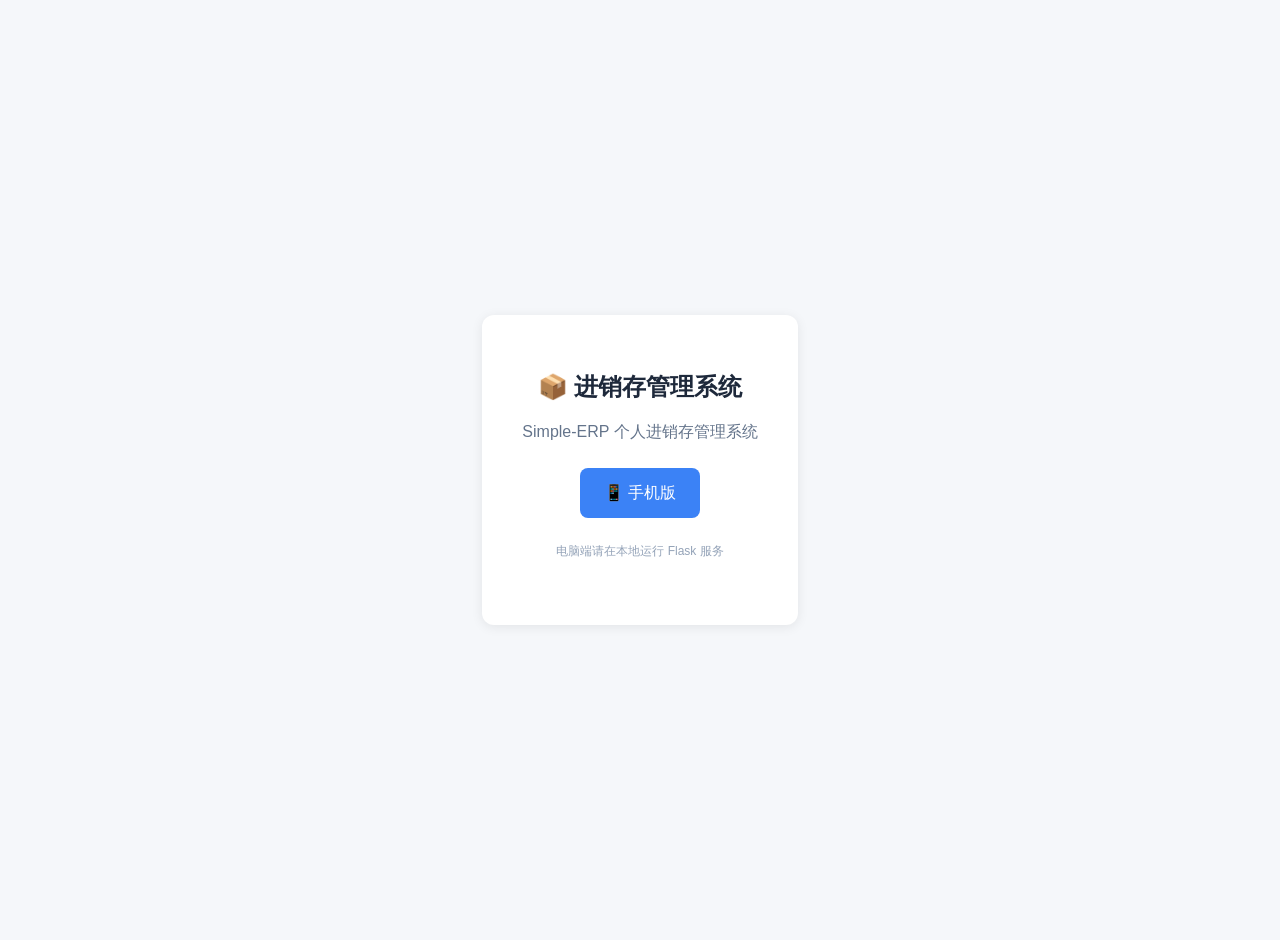
<file: index.html>
<!DOCTYPE html>
<html lang="zh-CN">
<head>
    <meta charset="UTF-8">
    <meta name="viewport" content="width=device-width, initial-scale=1.0">
    <title>进销存管理系统</title>
    <style>
        body {
            font-family: -apple-system, BlinkMacSystemFont, "Segoe UI", Roboto, sans-serif;
            background: #f5f7fa;
            display: flex;
            align-items: center;
            justify-content: center;
            min-height: 100vh;
            margin: 0;
            padding: 20px;
        }
        .container {
            text-align: center;
            background: #fff;
            padding: 40px;
            border-radius: 12px;
            box-shadow: 0 2px 12px rgba(0,0,0,0.08);
            max-width: 400px;
        }
        h1 {
            color: #1e293b;
            margin-bottom: 16px;
            font-size: 24px;
        }
        p {
            color: #64748b;
            margin-bottom: 24px;
            line-height: 1.6;
        }
        .btn {
            display: inline-block;
            padding: 12px 24px;
            background: #3b82f6;
            color: #fff;
            text-decoration: none;
            border-radius: 8px;
            font-weight: 500;
            transition: opacity 0.2s;
        }
        .btn:hover {
            opacity: 0.9;
        }
        .btn-secondary {
            background: #f1f5f9;
            color: #475569;
            margin-left: 8px;
        }
    </style>
</head>
<body>
    <div class="container">
        <h1>📦 进销存管理系统</h1>
        <p>Simple-ERP 个人进销存管理系统</p>
        <p>
            <a href="./mobile/" class="btn">📱 手机版</a>
        </p>
        <p style="margin-top: 20px; font-size: 12px; color: #94a3b8;">
            电脑端请在本地运行 Flask 服务
        </p>
    </div>
</body>
</html>
</file>
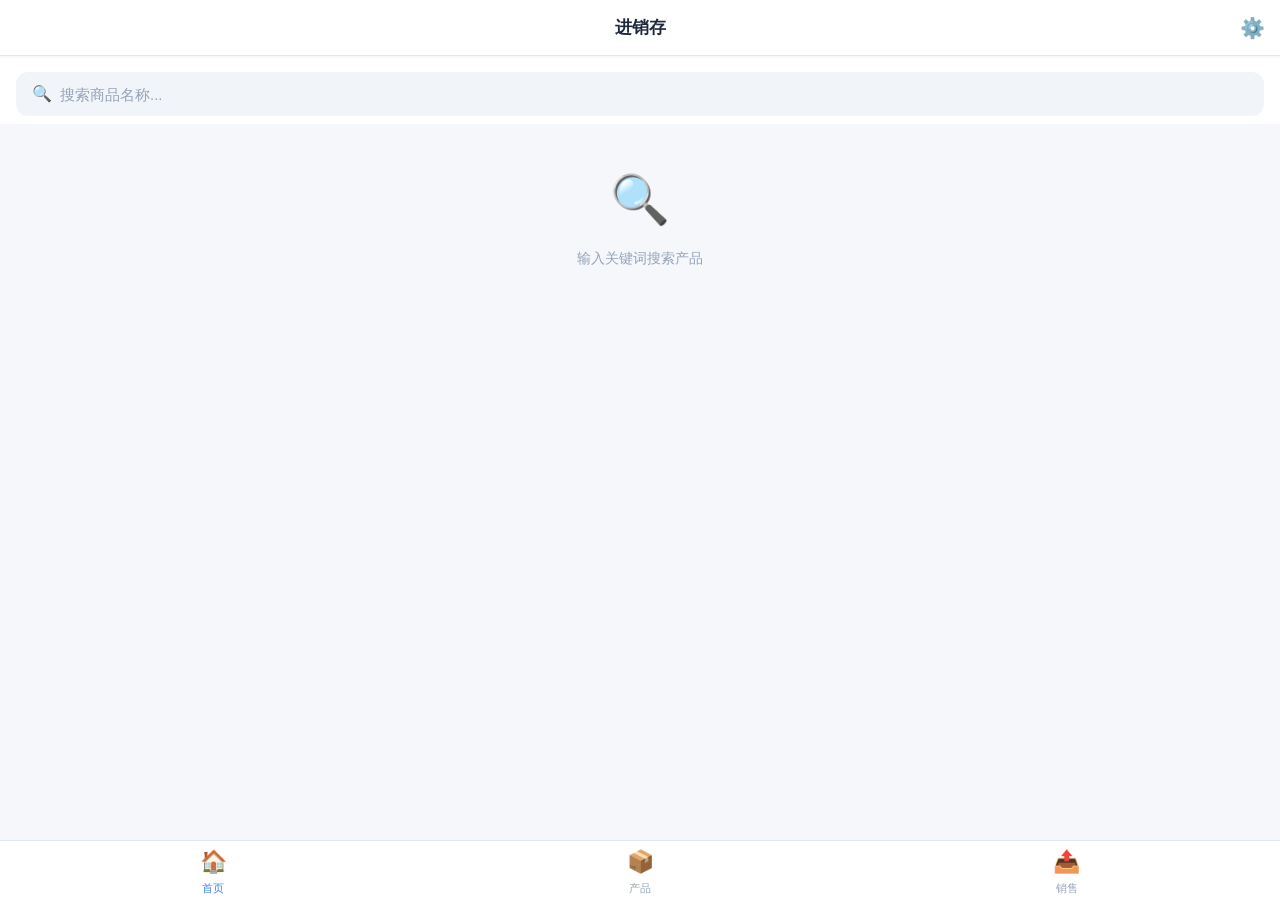
<file: mobile/index.html>
<!DOCTYPE html>
<html lang="zh-CN">
<head>
    <meta charset="UTF-8">
    <meta name="viewport" content="width=device-width, initial-scale=1.0, maximum-scale=1.0, user-scalable=no">
    <meta name="theme-color" content="#ff6b35">
    <meta name="apple-mobile-web-app-capable" content="yes">
    <meta name="apple-mobile-web-app-status-bar-style" content="default">
    <meta name="apple-mobile-web-app-title" content="进销存">
    <link rel="manifest" href="./manifest.json">
    <link rel="stylesheet" href="./css/style.css">
    <title>进销存</title>
</head>
<body>
    <!-- 顶部栏 -->
    <header class="topbar" id="topbar">
        <button class="back-btn" id="backBtn" onclick="goBack()" style="display:none;">
            <span class="back-icon">‹</span>
        </button>
        <h1 class="topbar-title" id="topbarTitle">进销存</h1>
        <button class="settings-btn" id="settingsBtn" onclick="goToSettings()">
            <span class="settings-icon">⚙️</span>
        </button>
    </header>

    <!-- 内容区 -->
    <main class="content">
        <!-- 首页 -->
        <section id="page-home" class="page active">
            <div class="search-section">
                <div class="search-box">
                    <span class="search-icon">🔍</span>
                    <input type="text" id="searchInput" placeholder="搜索商品名称..." oninput="handleSearch()">
                </div>
            </div>

            <div class="search-results" id="searchResults">
                <div class="empty-state">
                    <div class="empty-icon">🔍</div>
                    <div class="empty-text">输入关键词搜索产品</div>
                </div>
            </div>
        </section>

        <!-- 产品页 -->
        <section id="page-products" class="page">
            <div class="page-content">
                <div class="filter-bar">
                    <div class="filter-row">
                        <select class="filter-select" id="productBrand">
                            <option value="">全部品牌</option>
                        </select>
                        <select class="filter-select" id="productCategory">
                            <option value="">全部分类</option>
                        </select>
                    </div>
                    <div class="filter-row">
                        <button class="btn btn-primary" style="flex:1" onclick="filterProducts()">筛选</button>
                        <button class="btn btn-secondary" style="flex:1" onclick="resetProductFilter()">重置</button>
                    </div>
                </div>

                <div id="productList" class="list-container">
                    <div class="empty-state">
                        <div class="empty-icon">📦</div>
                        <div class="empty-text">暂无产品数据</div>
                    </div>
                </div>
            </div>
        </section>

        <!-- 销售页 -->
        <section id="page-sales" class="page">
            <div class="page-content">
                <div class="stats-grid">
                    <div class="stat-card">
                        <div class="stat-label">销售笔数</div>
                        <div class="stat-value blue" id="saleCount">0</div>
                    </div>
                    <div class="stat-card">
                        <div class="stat-label">销售总金额</div>
                        <div class="stat-value" id="saleTotal">¥0.00</div>
                    </div>
                    <div class="stat-card">
                        <div class="stat-label">总毛利</div>
                        <div class="stat-value green" id="saleProfit">¥0.00</div>
                    </div>
                    <div class="stat-card">
                        <div class="stat-label">总成本</div>
                        <div class="stat-value" id="saleCost">¥0.00</div>
                    </div>
                </div>

                <div class="filter-bar">
                    <div class="filter-row">
                        <input type="date" class="filter-input" id="saleDateStart">
                        <input type="date" class="filter-input" id="saleDateEnd">
                    </div>
                    <div class="filter-row">
                        <input type="text" class="filter-input" id="saleKeyword" placeholder="搜索商品/客户">
                    </div>
                    <div class="filter-row">
                        <button class="btn btn-primary" style="flex:1" onclick="filterSales()">筛选</button>
                        <button class="btn btn-secondary" style="flex:1" onclick="resetSaleFilter()">重置</button>
                    </div>
                </div>

                <div id="salesList" class="list-container">
                    <div class="empty-state">
                        <div class="empty-icon">📤</div>
                        <div class="empty-text">暂无销售记录</div>
                    </div>
                </div>
            </div>
        </section>

        <!-- 库存页 -->
        <section id="page-inventory" class="page">
            <div class="page-content">
                <div class="stats-grid">
                    <div class="stat-card">
                        <div class="stat-label">商品种类</div>
                        <div class="stat-value blue" id="invTotalProducts">0</div>
                    </div>
                    <div class="stat-card">
                        <div class="stat-label">库存总数量</div>
                        <div class="stat-value" id="invTotalStock">0</div>
                    </div>
                    <div class="stat-card">
                        <div class="stat-label">库存总价值</div>
                        <div class="stat-value green" id="invTotalValue">¥0.00</div>
                    </div>
                    <div class="stat-card">
                        <div class="stat-label">低库存预警</div>
                        <div class="stat-value red" id="invLowStock">0</div>
                    </div>
                </div>

                <div class="filter-bar">
                    <div class="filter-row">
                        <input type="text" class="filter-input" id="invKeyword" placeholder="搜索商品名称">
                    </div>
                    <div class="filter-row">
                        <select class="filter-select" id="invBrand">
                            <option value="">全部品牌</option>
                        </select>
                        <select class="filter-select" id="invCategory">
                            <option value="">全部分类</option>
                        </select>
                    </div>
                    <div class="filter-row">
                        <label class="checkbox-label">
                            <input type="checkbox" id="invLowOnly"> 只看低库存
                        </label>
                    </div>
                    <div class="filter-row">
                        <button class="btn btn-primary" style="flex:1" onclick="filterInventory()">筛选</button>
                        <button class="btn btn-secondary" style="flex:1" onclick="resetInventoryFilter()">重置</button>
                    </div>
                </div>

                <div id="inventoryList" class="list-container">
                    <div class="empty-state">
                        <div class="empty-icon">📊</div>
                        <div class="empty-text">暂无库存数据</div>
                    </div>
                </div>
            </div>
        </section>

        <!-- 采购页 -->
        <section id="page-purchase" class="page">
            <div class="page-content">
                <div class="stats-grid">
                    <div class="stat-card">
                        <div class="stat-label">采购笔数</div>
                        <div class="stat-value blue" id="purCount">0</div>
                    </div>
                    <div class="stat-card">
                        <div class="stat-label">采购总金额</div>
                        <div class="stat-value" id="purTotal">¥0.00</div>
                    </div>
                </div>

                <div class="filter-bar">
                    <div class="filter-row">
                        <input type="date" class="filter-input" id="purDateStart">
                        <input type="date" class="filter-input" id="purDateEnd">
                    </div>
                    <div class="filter-row">
                        <input type="text" class="filter-input" id="purKeyword" placeholder="搜索商品/供应商">
                    </div>
                    <div class="filter-row">
                        <button class="btn btn-primary" style="flex:1" onclick="filterPurchases()">筛选</button>
                        <button class="btn btn-secondary" style="flex:1" onclick="resetPurchaseFilter()">重置</button>
                    </div>
                </div>

                <div id="purchaseList" class="list-container">
                    <div class="empty-state">
                        <div class="empty-icon">📥</div>
                        <div class="empty-text">暂无采购记录</div>
                    </div>
                </div>
            </div>
        </section>

        <!-- 我的/设置页 -->
        <section id="page-mine" class="page">
            <div class="page-content">
                <div class="card">
                    <div class="card-title">数据概览</div>
                    <div id="dataSummary">
                        <div class="empty-state">
                            <div class="empty-icon">📦</div>
                            <div class="empty-text">暂无数据，请先导入数据</div>
                        </div>
                    </div>
                </div>

                <div class="card">
                    <div class="card-title">快捷入口</div>
                    <div style="padding:4px 0;">
                        <button class="btn btn-secondary" style="width:100%;padding:14px;text-align:left;justify-content:flex-start;" onclick="goToPurchase()">
                            <span style="margin-right:8px;">📥</span> 采购记录
                        </button>
                    </div>
                </div>

                <div class="card">
                    <div class="card-title">数据管理</div>
                    <div style="padding:8px 0;">
                        <button class="btn btn-primary" style="width:100%;padding:14px;margin-bottom:12px;" onclick="triggerImport()">导入数据</button>
                        <input type="file" id="importFile" accept=".json" style="display:none" onchange="handleImport(event)">
                        <button class="btn btn-warning" style="width:100%;padding:14px;" onclick="clearAllData()">清除所有数据</button>
                    </div>
                    <div style="font-size:12px;color:#94a3b8;margin-top:8px;">
                        数据保存在手机浏览器本地，清除后不可恢复
                    </div>
                </div>

                <div class="card">
                    <div class="card-title">关于</div>
                    <div style="font-size:13px;color:#64748b;line-height:1.8;">
                        <p>进销存管理系统 - 手机版</p>
                        <p>版本：v1.0</p>
                        <p>数据保存在手机浏览器本地，离线可用。</p>
                        <p>所有数据仅存储在您的设备上，不会上传到任何服务器。</p>
                    </div>
                </div>
            </div>
        </section>
    </main>

    <!-- 底部导航 -->
    <nav class="tabbar">
        <div class="tab-item active" data-tab="home" onclick="switchTab('home')">
            <div class="tab-icon">🏠</div>
            <div class="tab-text">首页</div>
        </div>
        <div class="tab-item" data-tab="products" onclick="switchTab('products')">
            <div class="tab-icon">📦</div>
            <div class="tab-text">产品</div>
        </div>
        <div class="tab-item" data-tab="sales" onclick="switchTab('sales')">
            <div class="tab-icon">📤</div>
            <div class="tab-text">销售</div>
        </div>
    </nav>

    <!-- Toast -->
    <div class="toast" id="toast"></div>

    <!-- 确认弹窗 -->
    <div class="modal-overlay" id="modalOverlay" style="display:none;">
        <div class="modal">
            <div class="modal-title" id="modalTitle">提示</div>
            <div class="modal-body" id="modalBody"></div>
            <div class="modal-footer">
                <button class="btn btn-secondary" onclick="closeModal()">取消</button>
                <button class="btn btn-primary" id="modalConfirmBtn">确定</button>
            </div>
        </div>
    </div>

    <script src="./js/storage.js"></script>
    <script src="./js/app.js"></script>
    <script>
        // 注册 Service Worker
        if ('serviceWorker' in navigator) {
            window.addEventListener('load', function() {
                navigator.serviceWorker.register('./sw.js').then(function(registration) {
                    console.log('ServiceWorker registration successful');
                }).catch(function(err) {
                    console.log('ServiceWorker registration failed: ', err);
                });
            });
        }
    </script>
</body>
</html>
</file>
<file: mobile/css/style.css>
/* ==================== 基础样式 ==================== */
* {
    margin: 0;
    padding: 0;
    box-sizing: border-box;
    -webkit-tap-highlight-color: transparent;
    -webkit-touch-callout: none;
    -webkit-user-select: none;
    user-select: none;
}

html, body {
    height: 100%;
}

body {
    font-family: -apple-system, BlinkMacSystemFont, "Segoe UI", Roboto, "Helvetica Neue", Arial, "PingFang SC", "Microsoft YaHei", sans-serif;
    background: #f5f7fa;
    color: #1e293b;
    font-size: 14px;
    line-height: 1.5;
    padding-top: 56px;
    padding-bottom: 60px;
    min-height: 100vh;
    overflow-x: hidden;
}

input, select, textarea {
    -webkit-user-select: text;
    user-select: text;
}

/* ==================== 顶部栏 ==================== */
.topbar {
    position: fixed;
    top: 0;
    left: 0;
    right: 0;
    height: 56px;
    background: #fff;
    display: flex;
    align-items: center;
    justify-content: center;
    border-bottom: 1px solid #e2e8f0;
    box-shadow: 0 1px 3px rgba(0,0,0,0.05);
    z-index: 100;
}

.topbar-title {
    font-size: 17px;
    font-weight: 600;
    color: #1e293b;
}

.back-btn, .settings-btn {
    position: absolute;
    top: 0;
    height: 56px;
    width: 56px;
    border: none;
    background: none;
    cursor: pointer;
    display: flex;
    align-items: center;
    justify-content: center;
    font-size: 20px;
    color: #475569;
}

.back-btn {
    left: 0;
}

.back-icon {
    font-size: 28px;
    font-weight: 300;
    line-height: 1;
}

.settings-btn {
    right: 0;
}

.settings-icon {
    font-size: 20px;
}

/* ==================== 内容区 ==================== */
.content {
    min-height: calc(100vh - 116px);
}

.page {
    display: none;
}

.page.active {
    display: block;
}

.page-content {
    padding: 12px;
}

/* ==================== 底部导航 ==================== */
.tabbar {
    position: fixed;
    bottom: 0;
    left: 0;
    right: 0;
    height: 60px;
    background: #fff;
    display: flex;
    border-top: 1px solid #e2e8f0;
    z-index: 100;
    padding-bottom: env(safe-area-inset-bottom);
}

.tab-item {
    flex: 1;
    display: flex;
    flex-direction: column;
    align-items: center;
    justify-content: center;
    cursor: pointer;
    color: #94a3b8;
    transition: color 0.2s;
    padding: 6px 0;
}

.tab-item.active {
    color: #3b82f6;
}

.tab-icon {
    font-size: 22px;
    margin-bottom: 2px;
}

.tab-text {
    font-size: 11px;
    font-weight: 500;
}

/* ==================== 首页 ==================== */
.search-section {
    padding: 16px 16px 8px;
    background: #fff;
}

.search-box {
    position: relative;
    background: #f1f5f9;
    border-radius: 12px;
    display: flex;
    align-items: center;
    padding: 0 16px;
}

.search-icon {
    font-size: 16px;
    margin-right: 8px;
    color: #94a3b8;
}

.search-box input {
    flex: 1;
    height: 44px;
    border: none;
    background: none;
    font-size: 15px;
    color: #1e293b;
    outline: none;
}

.search-box input::placeholder {
    color: #94a3b8;
}

.quick-section {
    padding: 12px 16px;
    background: #fff;
    margin-bottom: 12px;
}

.quick-grid {
    display: grid;
    grid-template-columns: repeat(4, 1fr);
    gap: 8px;
}

.quick-item {
    display: flex;
    flex-direction: column;
    align-items: center;
    padding: 12px 4px;
    border-radius: 10px;
    cursor: pointer;
    transition: background 0.2s;
}

.quick-item:active {
    background: #f1f5f9;
}

.quick-icon {
    font-size: 28px;
    margin-bottom: 6px;
}

.quick-text {
    font-size: 12px;
    color: #475569;
}

.search-results {
    padding: 0 12px 12px;
}

/* ==================== 统计卡片 ==================== */
.stats-grid {
    display: grid;
    grid-template-columns: repeat(2, 1fr);
    gap: 10px;
    margin-bottom: 12px;
}

.stat-card {
    background: #fff;
    border-radius: 10px;
    padding: 14px;
    box-shadow: 0 1px 3px rgba(0,0,0,0.05);
}

.stat-label {
    font-size: 12px;
    color: #64748b;
    margin-bottom: 6px;
}

.stat-value {
    font-size: 18px;
    font-weight: 600;
    color: #1e293b;
}

.stat-value.blue { color: #3b82f6; }
.stat-value.green { color: #16a34a; }
.stat-value.red { color: #dc2626; }
.stat-value.orange { color: #ea580c; }

/* ==================== 筛选栏 ==================== */
.filter-bar {
    background: #fff;
    border-radius: 10px;
    padding: 12px;
    margin-bottom: 12px;
    box-shadow: 0 1px 3px rgba(0,0,0,0.05);
}

.filter-row {
    display: flex;
    gap: 8px;
    margin-bottom: 8px;
}

.filter-row:last-child {
    margin-bottom: 0;
}

.filter-input, .filter-select {
    flex: 1;
    height: 38px;
    padding: 0 12px;
    border: 1px solid #e2e8f0;
    border-radius: 8px;
    font-size: 13px;
    background: #f8fafc;
    color: #1e293b;
    outline: none;
}

.filter-input:focus, .filter-select:focus {
    border-color: #3b82f6;
    background: #fff;
}

.checkbox-label {
    display: flex;
    align-items: center;
    gap: 6px;
    font-size: 13px;
    color: #475569;
    cursor: pointer;
    height: 38px;
}

.checkbox-label input[type="checkbox"] {
    width: 16px;
    height: 16px;
    cursor: pointer;
}

/* ==================== 按钮 ==================== */
.btn {
    padding: 8px 16px;
    border: none;
    border-radius: 8px;
    font-size: 13px;
    font-weight: 500;
    cursor: pointer;
    transition: opacity 0.2s;
    height: 38px;
    display: flex;
    align-items: center;
    justify-content: center;
}

.btn:active {
    opacity: 0.7;
}

.btn-primary {
    background: #3b82f6;
    color: #fff;
}

.btn-secondary {
    background: #f1f5f9;
    color: #475569;
}

.btn-success {
    background: #16a34a;
    color: #fff;
}

.btn-warning {
    background: #f59e0b;
    color: #fff;
}

.btn-danger {
    background: #dc2626;
    color: #fff;
}

/* ==================== 列表卡片 ==================== */
.list-container {
    padding-bottom: 12px;
}

.list-item {
    background: #fff;
    border-radius: 10px;
    padding: 14px;
    margin-bottom: 8px;
    box-shadow: 0 1px 3px rgba(0,0,0,0.05);
}

.item-title {
    font-size: 15px;
    font-weight: 600;
    color: #1e293b;
    margin-bottom: 6px;
}

.item-meta {
    display: flex;
    justify-content: space-between;
    font-size: 12px;
    color: #64748b;
    margin-top: 4px;
}

.item-tags {
    display: flex;
    gap: 6px;
    margin-top: 8px;
}

.tag {
    padding: 2px 8px;
    border-radius: 4px;
    font-size: 11px;
    font-weight: 500;
}

.tag-green { background: #dcfce7; color: #166534; }
.tag-red { background: #fee2e2; color: #991b1b; }
.tag-orange { background: #ffedd5; color: #9a3412; }
.tag-blue { background: #dbeafe; color: #1e40af; }
.tag-gray { background: #f1f5f9; color: #475569; }

/* ==================== 产品快捷入口卡片 ==================== */
.product-quick-cards {
    display: grid;
    grid-template-columns: repeat(2, 1fr);
    gap: 10px;
    margin-bottom: 12px;
}

.quick-card {
    background: #fff;
    border-radius: 10px;
    padding: 14px;
    box-shadow: 0 1px 3px rgba(0,0,0,0.05);
    cursor: pointer;
    transition: opacity 0.2s;
}

.quick-card:active {
    opacity: 0.7;
}

.quick-card-label {
    font-size: 12px;
    color: #64748b;
    margin-bottom: 6px;
}

.quick-card-value {
    font-size: 17px;
    font-weight: 600;
    color: #3b82f6;
    margin-bottom: 4px;
}

.quick-card-hint {
    font-size: 11px;
    color: #94a3b8;
}

/* ==================== 卡片 ==================== */
.card {
    background: #fff;
    border-radius: 10px;
    padding: 16px;
    margin-bottom: 12px;
    box-shadow: 0 1px 3px rgba(0,0,0,0.05);
}

.card-title {
    font-size: 15px;
    font-weight: 600;
    margin-bottom: 12px;
    color: #1e293b;
}

/* ==================== 空状态 ==================== */
.empty-state {
    text-align: center;
    padding: 40px 20px;
    color: #94a3b8;
}

.empty-icon {
    font-size: 48px;
    margin-bottom: 12px;
}

.empty-text {
    font-size: 14px;
}

/* ==================== Toast ==================== */
.toast {
    position: fixed;
    top: 50%;
    left: 50%;
    transform: translate(-50%, -50%);
    background: rgba(0,0,0,0.8);
    color: #fff;
    padding: 12px 24px;
    border-radius: 8px;
    font-size: 14px;
    z-index: 1000;
    display: none;
    max-width: 80%;
    text-align: center;
}

/* ==================== 确认弹窗 ==================== */
.modal-overlay {
    position: fixed;
    top: 0;
    left: 0;
    right: 0;
    bottom: 0;
    background: rgba(0,0,0,0.5);
    display: flex;
    align-items: center;
    justify-content: center;
    z-index: 1000;
}

.modal {
    background: #fff;
    border-radius: 12px;
    width: 85%;
    max-width: 320px;
    overflow: hidden;
}

.modal-title {
    padding: 16px 20px 8px;
    font-size: 16px;
    font-weight: 600;
    color: #1e293b;
}

.modal-body {
    padding: 0 20px 16px;
    font-size: 14px;
    color: #475569;
    line-height: 1.6;
}

.modal-footer {
    display: flex;
    border-top: 1px solid #f1f5f9;
}

.modal-footer .btn {
    flex: 1;
    border-radius: 0;
    height: 48px;
    font-size: 15px;
}

.modal-footer .btn + .btn {
    border-left: 1px solid #f1f5f9;
}

/* ==================== 数据概览 ==================== */
.summary-grid {
    display: grid;
    grid-template-columns: repeat(3, 1fr);
    gap: 12px;
    text-align: center;
}

.summary-item-value {
    font-size: 20px;
    font-weight: 600;
    color: #3b82f6;
}

.summary-item-label {
    font-size: 12px;
    color: #64748b;
    margin-top: 4px;
}

.summary-extra {
    margin-top: 12px;
    padding-top: 12px;
    border-top: 1px solid #f1f5f9;
    font-size: 12px;
    color: #64748b;
    line-height: 1.8;
}

/* ==================== 低库存警告 ==================== */
.low-stock {
    color: #dc2626;
    font-weight: 600;
}

/* ==================== 金额 ==================== */
.money {
    font-weight: 600;
}

.money.negative {
    color: #dc2626;
}
</file>
